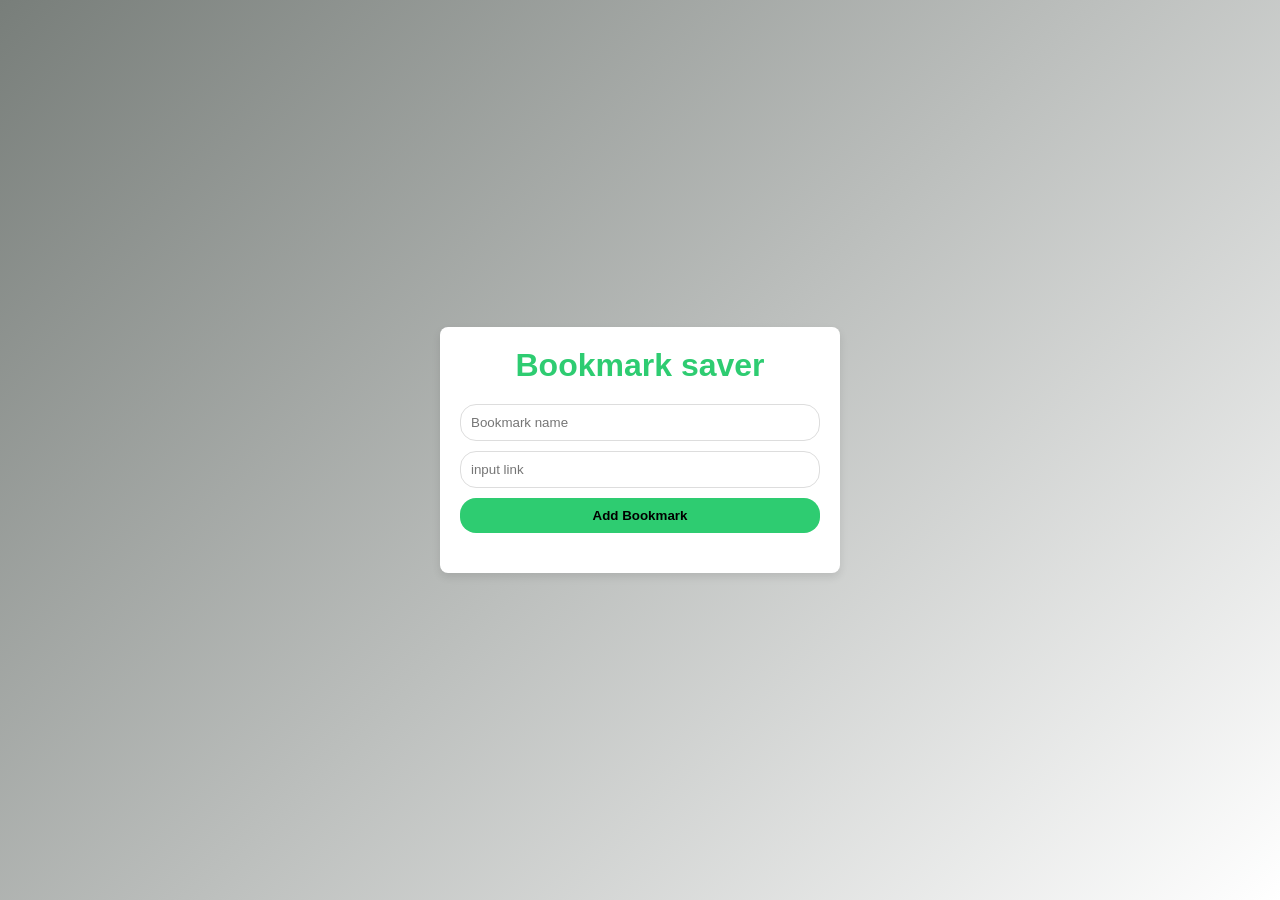
<file: Bookmark_saver/index.html>
<!DOCTYPE html>
<html lang="en">
<head>
    <meta charset="UTF-8">
    <meta name="viewport" content="width=device-width, initial-scale=1.0">
    <title>Book mark saver</title>
    <link rel="stylesheet" href="style.css"/>
</head>
<body>
    <div class="app-container">
        <h1>Bookmark saver</h1>
        <div class="input-container">
                    <input type="text" id="bookmark-name" placeholder="Bookmark name">
                    <input type="url" id="bookmark-url" placeholder="input link">
                    <button id="add-bookmark">Add Bookmark</button>
        </div>
        <ul id="bookmark-list"></ul>
    </div>
    <script src="script.js"></script>
</body>
</html>
</file>
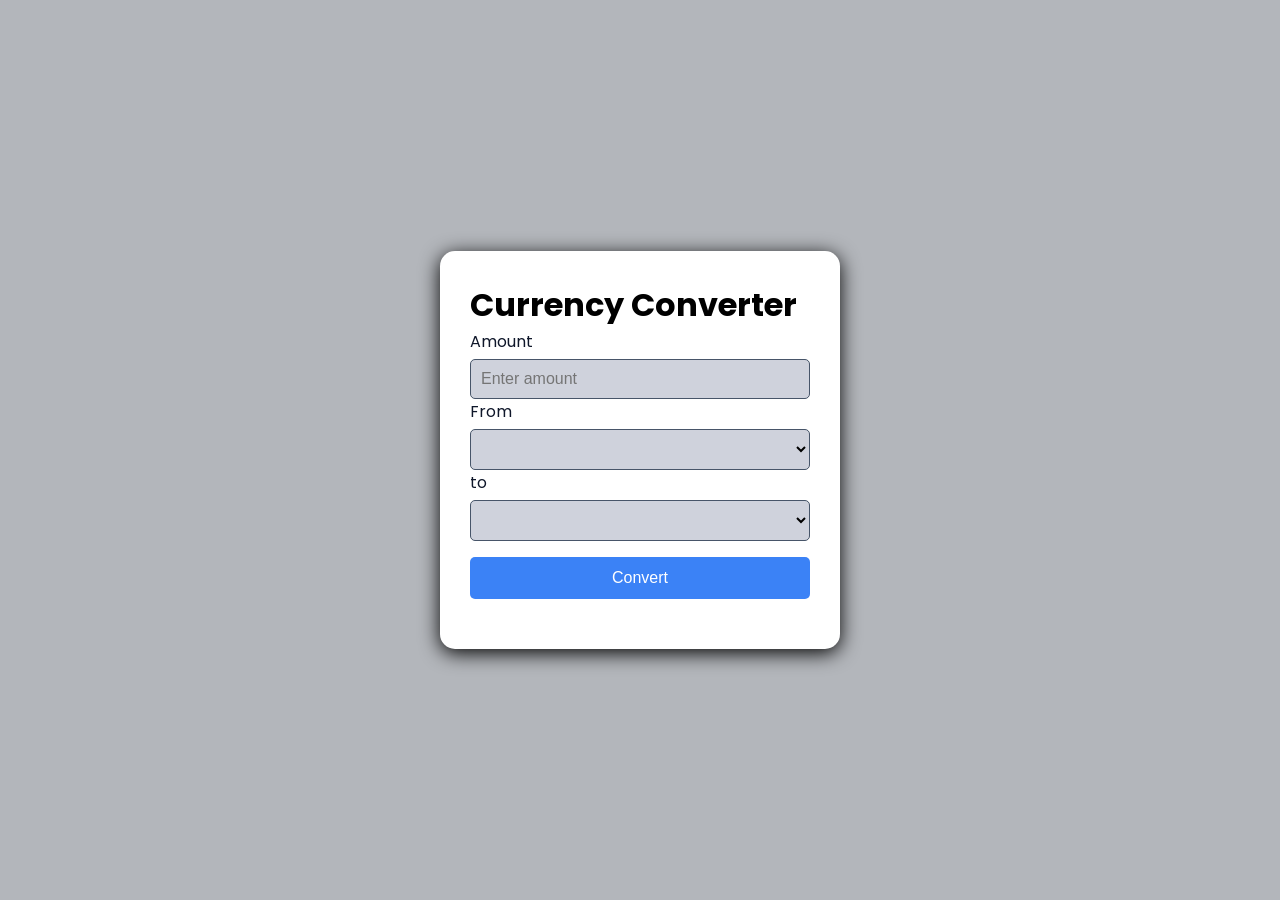
<file: currency_converter/index.html>
<!DOCTYPE html>
<html lang="en">
<head>
    <meta charset="UTF-8">
    <meta name="viewport" content="width=device-width, initial-scale=1.0">
    <title>currency converter</title>
    <link rel="stylesheet" href="style.css">
    <link href="https://fonts.googleapis.com/css?family=Poppins:100,100italic,200,200italic,300,300italic,regular,italic,500,500italic,600,600italic,700,700italic,800,800italic,900,900italic" rel="stylesheet" />
</head>
<body>
    <div class="container">
        <h1>Currency Converter</h1>

        <form id="converter-form">
            <div class="form-group">
                <label for="amount">Amount</label>
                <input type="number" id="amount" placeholder="Enter amount" required>
             </div>

             <div class="form-group">
                <label for="form-currency">From</label>
                <select id="from-currency">
                    <!--currency options will be inserted from our api-->
                </select>
             </div>

             <div class="form-group">
                <label for="to-currency">to</label>
                <select id="to-currency">
                    <!--currency options will be inserted from our api-->
                </select>
             </div>

             <button type="submit">Convert</button>
        </form>
         <div id="result"></div>
    <div>
    <script src="script.js"></script>
</body>
</html>
</file>
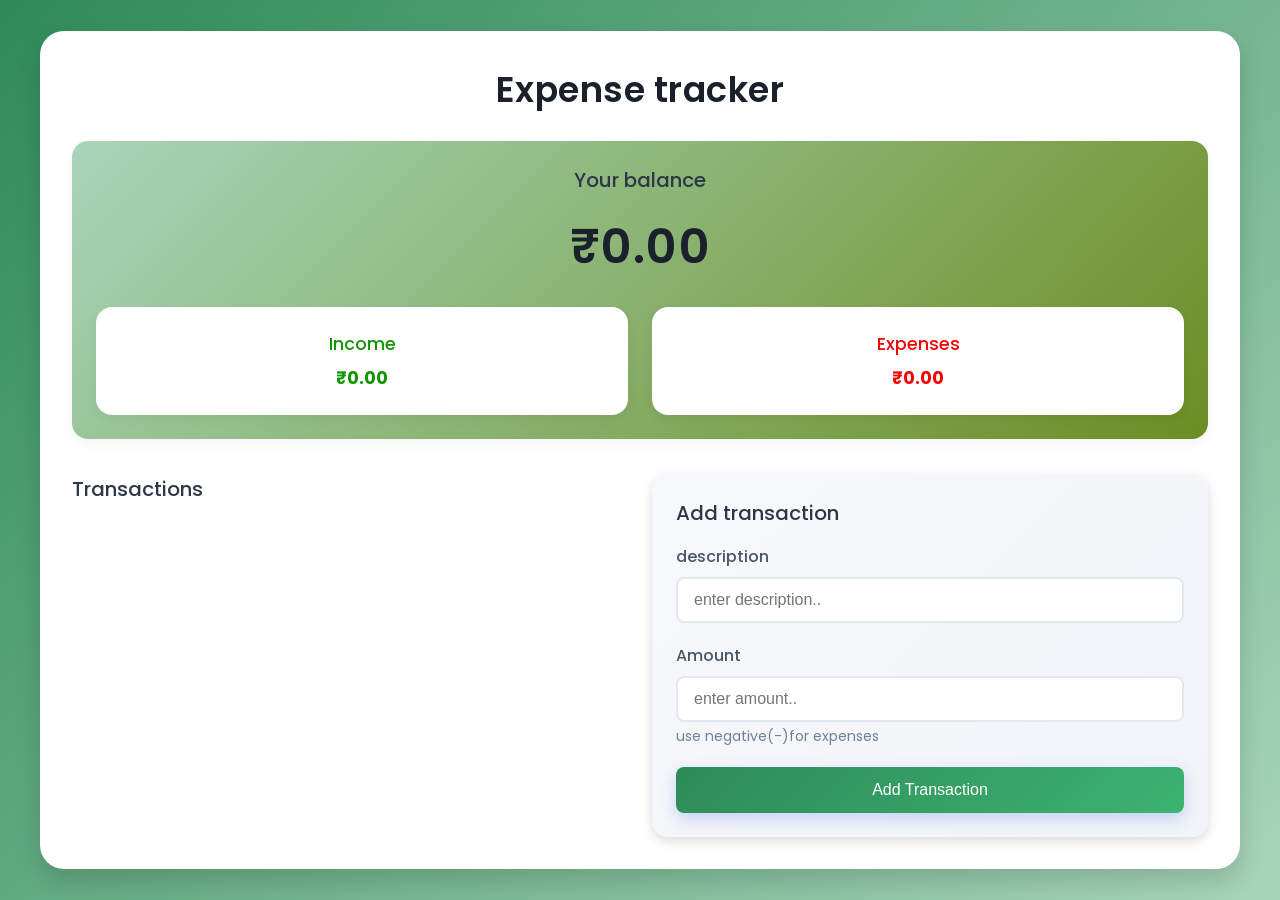
<file: expense_tracker/index.html>
<!DOCTYPE html>
<html lang="en">

<head>
    <meta charset="UTF-8">
    <meta name="viewport" content="width=device-width, initial-scale=1.0">
    <title>expense tracker</title>
    <link rel="stylesheet" href="style.css">
    <link
        href="https://fonts.googleapis.com/css?family=Poppins:100,100italic,200,200italic,300,300italic,regular,italic,500,500italic,600,600italic,700,700italic,800,800italic,900,900italic"
        rel="stylesheet" />

</head>

<body>
    <div class="container">
        <h1>Expense tracker</h1>
        <div class="balance-container">
            <h2>Your balance</h2>
            <h1 id="balance">$0.00</h1>
            <div class="summary">
                <div class="income">
                    <h3>Income</h3>
                    <p id="income-amount">$0.00</p>
                </div>
                <div class="expenses">
                    <h3>Expenses</h3>
                    <p id="expense-amount">$0.00</p>
                </div>
            </div>
        </div>

        <div class="main-container">
            <div class="transaction-container">
                <h2>Transactions</h2>
                <ul id="transaction-list">
                    <!--transaction will be inserted here using js-->
                    
                </ul>
            </div>

            <div class="form-container">
                <h2>Add transaction</h2>
                <form id="transaction-form">
                    <div class="form-group">
                        <label for="description">description</label>
                        <input type="text" id="description" placeholder="enter description.." required />
                    </div>

                    <div class="form-group">
                        <label for="amount">Amount</label>
                        <input type="number" id="amount" placeholder="enter amount.." required />
                        <small>use negative(-)for expenses</small>
                    </div>
                    <button type="submit">Add Transaction</button>
                </form>
            </div>
        </div>
    </div>
    <script src="script.js"></script>
</body>

</html>
</file>
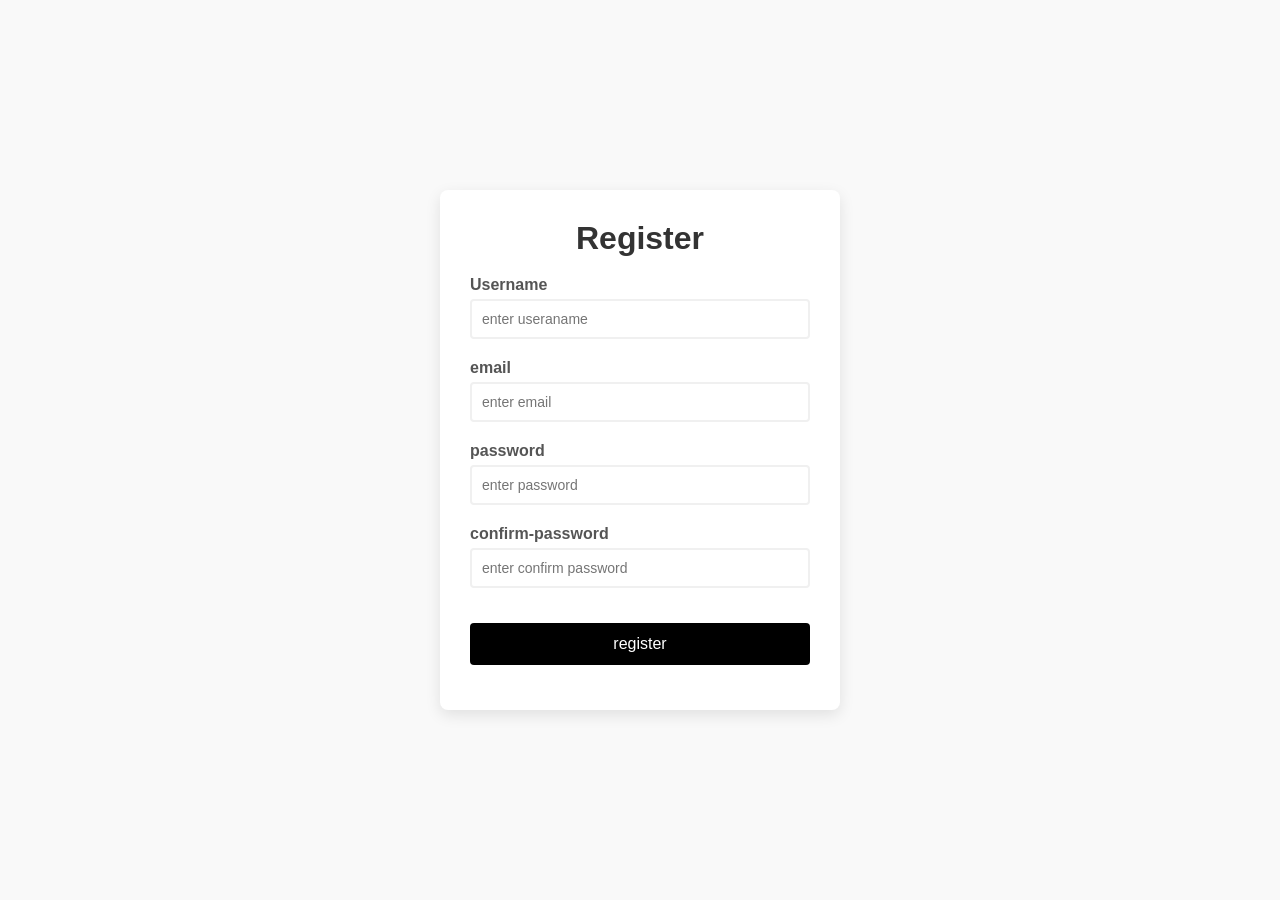
<file: form_validator/index.html>
<!DOCTYPE html>
<html lang="en">
<head>
    <meta charset="UTF-8">
    <meta name="viewport" content="width=device-width, initial-scale=1.0">
    <title>Form validator</title>
    <link rel="stylesheet" href="style.css">
</head>
<body>
    <div class="container">
        
        <form id="registration-form" action="">
            <h1>Register</h1>

            <!--username-->
            <div class="form-group">
                <label for="username">Username</label>
                <input type="text" id="username" placeholder="enter useraname">
                <small></small>
            </div>
            <!--email-->
            <div class="form-group">
                <label for="email">email</label>
                <input type="email" id="email" placeholder="enter email">
                <small></small>
            </div>

            <!--passsword-->

            <div class="form-group">
                <label for="password">password</label>
                <input type="password" id="password" placeholder="enter password">
                <small></small>
            </div>

            <!--confirm-password-->

            <div class="form-group">
                <label for="confirmpassword">confirm-password</label>
                <input type="password" id="confirmPassword" placeholder="enter confirm password">
                <small></small>
            </div>

            <!--submit btn-->

            <button type="submit">register</button>
        </form>
    </div>



    <script src="script.js"></script>
</body>
</html>
</file>
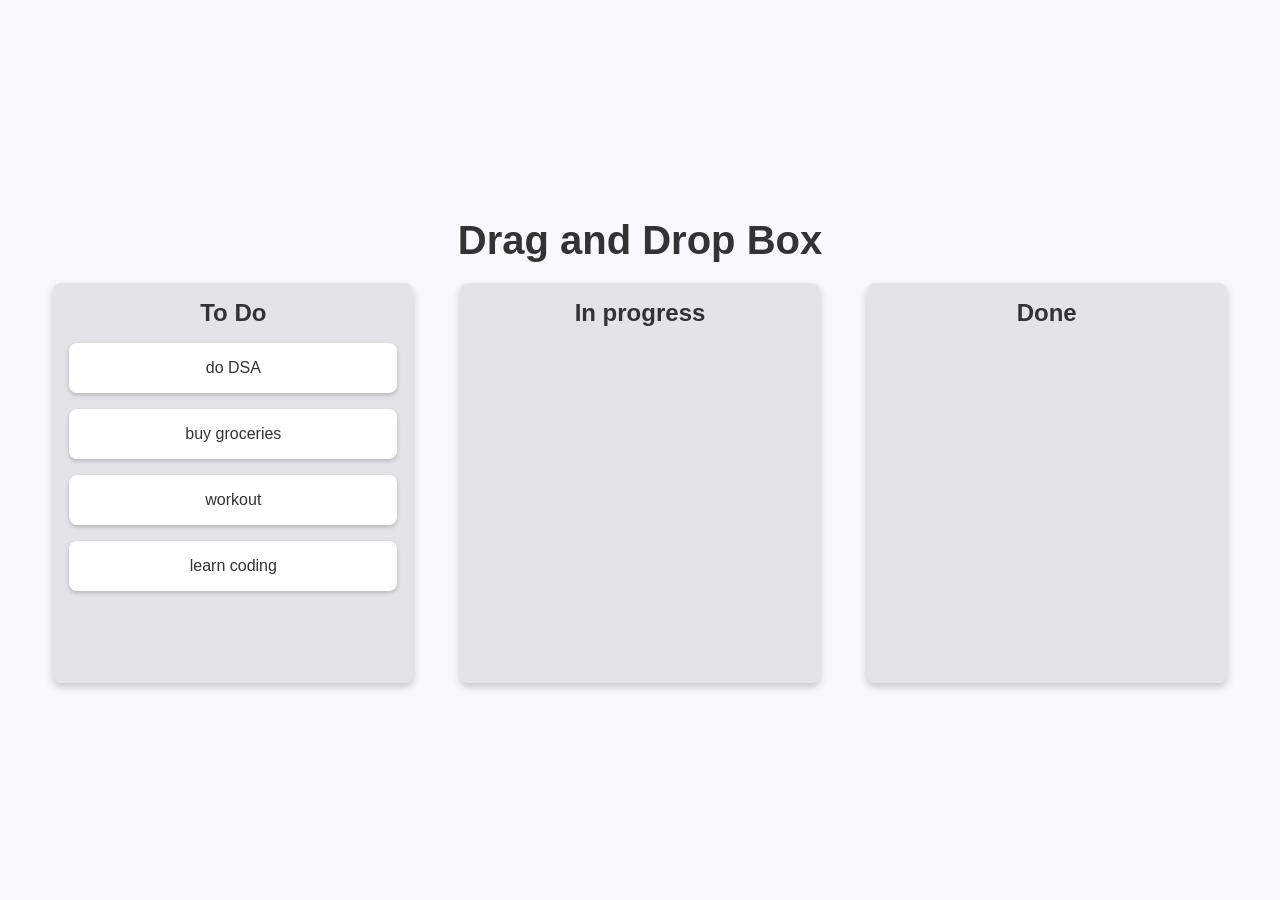
<file: kanban_board/index.html>
<!DOCTYPE html>
<html lang="en">

<head>
    <meta charset="UTF-8">
    <meta name="viewport" content="width=device-width, initial-scale=1.0">
    <title>Drag and Drop Box</title>
    <link rel="stylesheet" href="style.css">
</head>

<body>
    <div class="container">
        <h1>Drag and Drop Box</h1>
        <div class="board">
            <!-- To Do List -->
            <div class="list" id="list1">
                <h2>To Do</h2>
                <div class="card" draggable="true" id="card1">do DSA</div>
                <div class="card" draggable="true" id="card2">buy groceries</div>
                <div class="card" draggable="true" id="card4">workout</div>
                <div class="card" draggable="true" id="card1">learn coding</div>

            </div>

            <!-- In Progress List -->
            <div class="list" id="list2">
                <h2>In progress</h2>
                

            </div>

            <!---donelist--->
            <div class="list" id="list3">
                <h2>Done</h2>

            </div>

        </div>
    </div>
    <script src="script.js"></script>
</body>

</html>
</file>
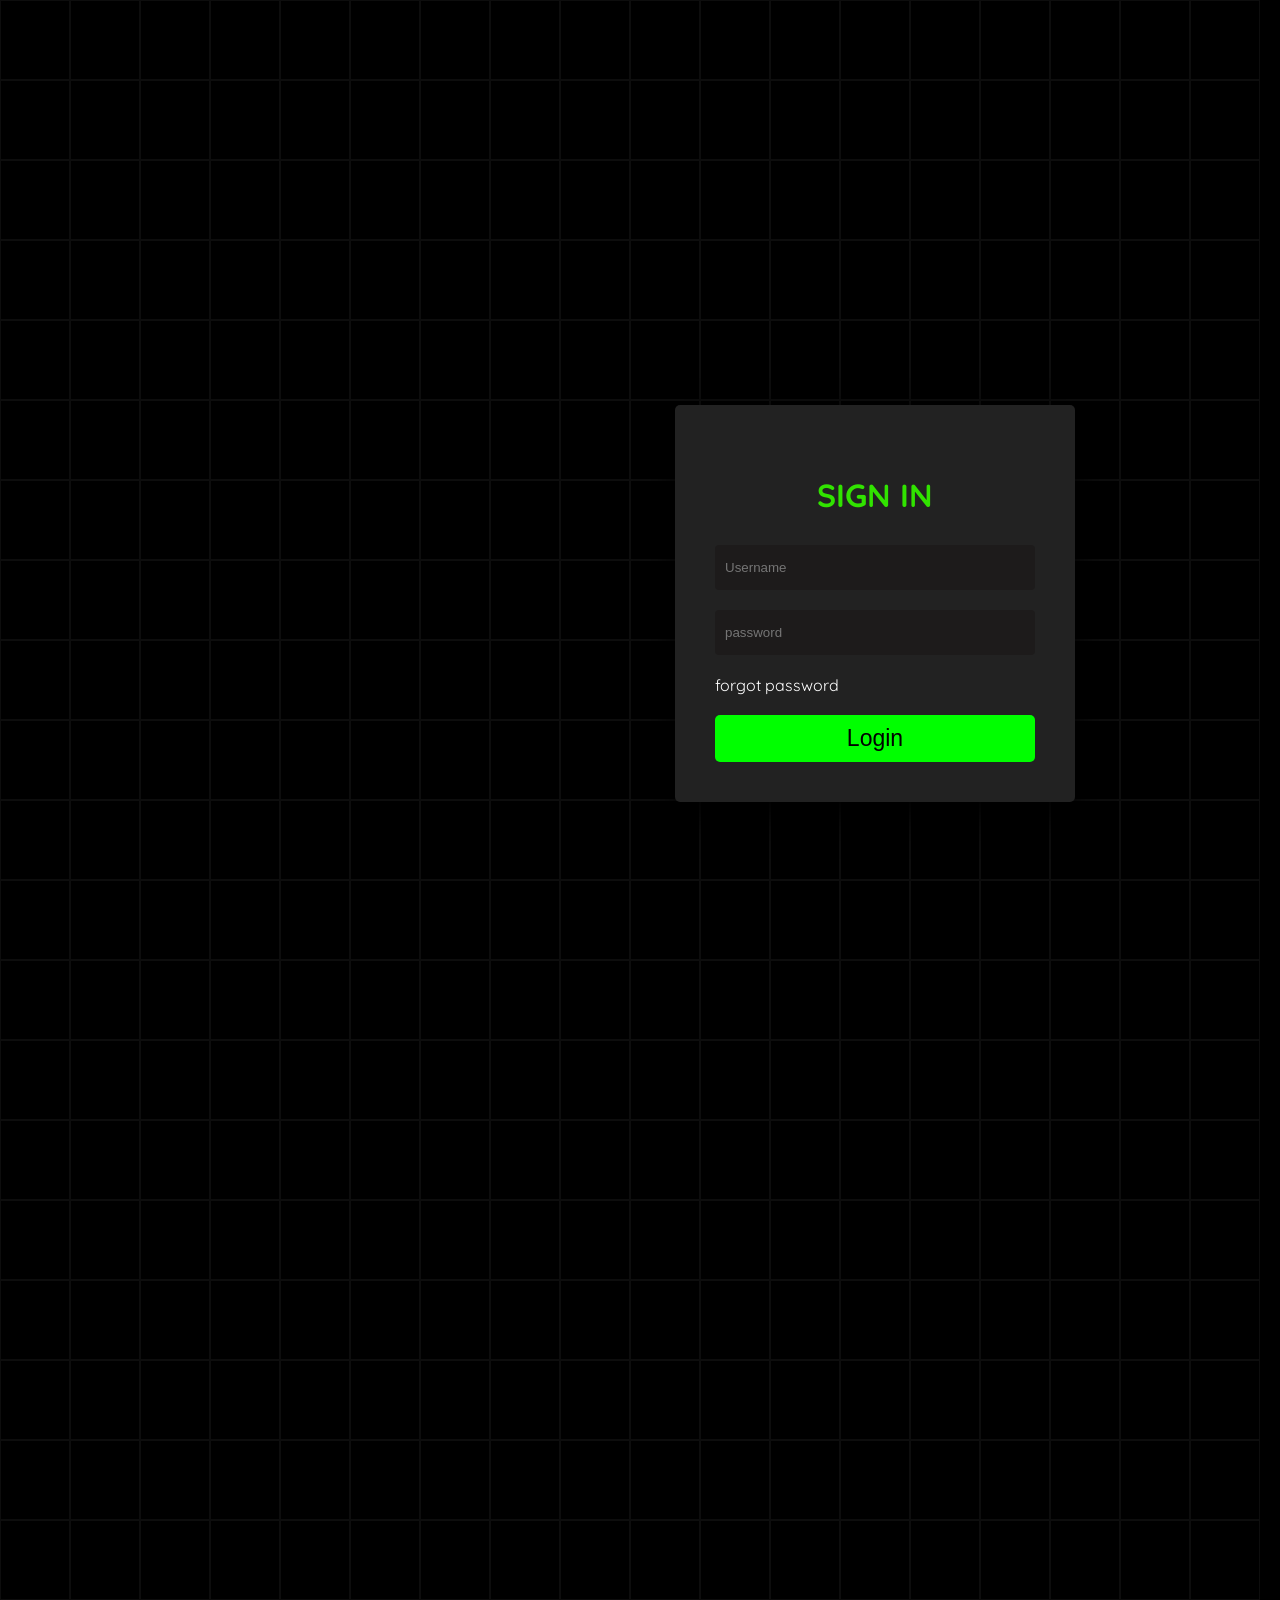
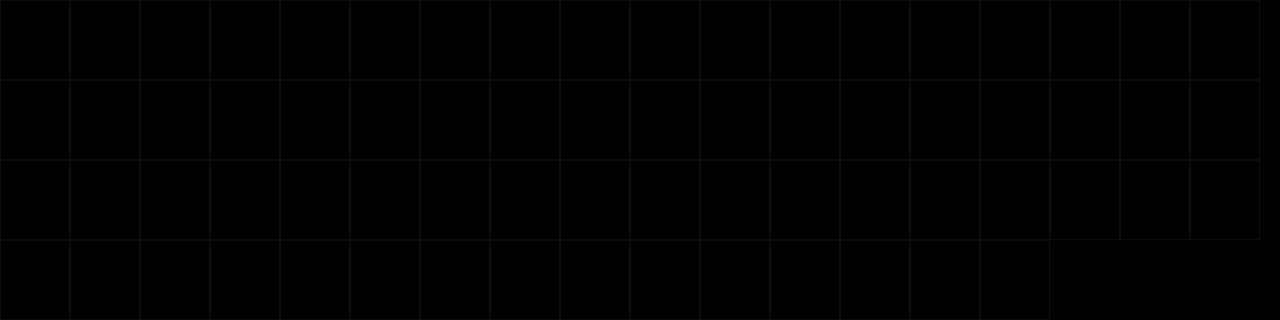
<file: login_page/index.html>
<!DOCTYPE html>
<html lang="en">
<head>
    <meta charset="UTF-8">
    <meta name="viewport" content="width=device-width, initial-scale=1.0">
    <title>Document</title>
    <link rel="stylesheet" href="style.css">
</head>
<body>
    <div class ='main'>
    <div class='box'></div>
    <div class='box'></div>
    <div class='box'></div>
    <div class='box'></div>
    <div class='box'></div>
    <div class='box'></div>
    <div class='box'></div>
    <div class='box'></div>
    <div class='box'></div>
    <div class='box'></div>
    <div class='box'></div>
    <div class='box'></div>
    <div class='box'></div>
    <div class='box'></div>
    <div class='box'></div>
    <div class='box'></div>
    <div class='box'></div>
    <div class='box'></div>
    <div class='box'></div>
    <div class='box'></div>
    <div class='box'></div>
    <div class='box'></div>
    <div class='box'></div>
    <div class='box'></div>
    <div class='box'></div>
    <div class='box'></div>
    <div class='box'></div>
    <div class='box'></div>
    <div class='box'></div>
    <div class='box'></div>
    <div class='box'></div>
    <div class='box'></div>
    <div class='box'></div>
    <div class='box'></div>
    <div class='box'></div>
    <div class='box'></div>
    <div class='box'></div>
    <div class='box'></div>
    <div class='box'></div>
    <div class='box'></div>
    <div class='box'></div>
    <div class='box'></div>
    <div class='box'></div>
    <div class='box'></div>
    <div class='box'></div>
    <div class='box'></div>
    <div class='box'></div>
    <div class='box'></div>
    <div class='box'></div>
    <div class='box'></div>
    <div class='box'></div>
    <div class='box'></div>
    <div class='box'></div>
    <div class='box'></div>
    <div class='box'></div>
    <div class='box'></div>
    <div class='box'></div>
    <div class='box'></div>
    <div class='box'></div>
    <div class='box'></div>
    <div class='box'></div>
    <div class='box'></div>
    <div class='box'></div>
    <div class='box'></div>
    <div class='box'></div>
    <div class='box'></div>
    <div class='box'></div>
    <div class='box'></div>
    <div class='box'></div>
    <div class='box'></div>
    <div class='box'></div>
    <div class='box'></div>
    <div class='box'></div>
    <div class='box'></div>
    <div class='box'></div>
    <div class='box'></div>
    <div class='box'></div>
    <div class='box'></div>
    <div class='box'></div>
    <div class='box'></div>
    <div class='box'></div>
    <div class='box'></div>
    <div class='box'></div>
    <div class='box'></div>
    <div class='box'></div>
    <div class='box'></div>
    <div class='box'></div>
    <div class='box'></div>
    <div class='box'></div>
    <div class='box'></div>
    <div class='box'></div>
    <div class='box'></div>
    <div class='box'></div>
    <div class='box'></div>
    <div class='box'></div>
    <div class='box'></div>
    <div class='box'></div>
    <div class='box'></div>
    <div class='box'></div>
    <div class='box'></div>
    <div class='box'></div>
    <div class='box'></div>
    <div class='box'></div>
    <div class='box'></div>
    <div class='box'></div>
    <div class='box'></div>
    <div class='box'></div>
    <div class='box'></div>
    <div class='box'></div>
    <div class='box'></div>
    <div class='box'></div>
    <div class='box'></div>
    <div class='box'></div>
    <div class='box'></div>
    <div class='box'></div>
    <div class='box'></div>
    <div class='box'></div>
    <div class='box'></div>
    <div class='box'></div>
    <div class='box'></div>
    <div class='box'></div>
    <div class='box'></div>
    <div class='box'></div>
    <div class='box'></div>
    <div class='box'></div>
    <div class='box'></div>
    <div class='box'></div>
    <div class='box'></div>
    <div class='box'></div>
    <div class='box'></div>
    <div class='box'></div>
    <div class='box'></div>
    <div class='box'></div>
    <div class='box'></div>
    <div class='box'></div>
    <div class='box'></div>
    <div class='box'></div>
    <div class='box'></div>
    <div class='box'></div>
    <div class='box'></div>
    <div class='box'></div>
    <div class='box'></div>
    <div class='box'></div>
    <div class='box'></div>
    <div class='box'></div>
    <div class='box'></div>
    <div class='box'></div>
    <div class='box'></div>
    <div class='box'></div>
    <div class='box'></div>
    <div class='box'></div>
    <div class='box'></div>
    <div class='box'></div>
    <div class='box'></div>
    <div class='box'></div>
    <div class='box'></div>
    <div class='box'></div>
    <div class='box'></div>
    <div class='box'></div>
    <div class='box'></div>
    <div class='box'></div>
    <div class='box'></div>
    <div class='box'></div>
    <div class='box'></div>
    <div class='box'></div>
    <div class='box'></div>
    <div class='box'></div>
    <div class='box'></div>
    <div class='box'></div>
    <div class='box'></div>
    <div class='box'></div>
    <div class='box'></div>
    <div class='box'></div>
    <div class='box'></div>
    <div class='box'></div>
    <div class='box'></div>
    <div class='box'></div>
    <div class='box'></div>
    <div class='box'></div>
    <div class='box'></div>
    <div class='box'></div>
    <div class='box'></div>
    <div class='box'></div>
    <div class='box'></div>
    <div class='box'></div>
    <div class='box'></div>
    <div class='box'></div>
    <div class='box'></div>
    <div class='box'></div>
    <div class='box'></div>
    <div class='box'></div>
    <div class='box'></div>
    <div class='box'></div>
    <div class='box'></div>
    <div class='box'></div>
    <div class='box'></div>
    <div class='box'></div>
    <div class='box'></div>
    <div class='box'></div>
    <div class='box'></div>
    <div class='box'></div>
    <div class='box'></div>
    <div class='box'></div>
    <div class='box'></div>
    <div class='box'></div>
    <div class='box'></div>
    <div class='box'></div>
    <div class='box'></div>
    <div class='box'></div>
    <div class='box'></div>
    <div class='box'></div>
    <div class='box'></div>
    <div class='box'></div>
    <div class='box'></div>
    <div class='box'></div>
    <div class='box'></div>
    <div class='box'></div>
    <div class='box'></div>
    <div class='box'></div>
    <div class='box'></div>
    <div class='box'></div>
    <div class='box'></div>
    <div class='box'></div>
    <div class='box'></div>
    <div class='box'></div>
    <div class='box'></div>
    <div class='box'></div>
    <div class='box'></div>
    <div class='box'></div>
    <div class='box'></div>
    <div class='box'></div>
    <div class='box'></div>
    <div class='box'></div>
    <div class='box'></div>
    <div class='box'></div>
    <div class='box'></div>
    <div class='box'></div>
    <div class='box'></div>
    <div class='box'></div>
    <div class='box'></div>
    <div class='box'></div>
    <div class='box'></div>
    <div class='box'></div>
    <div class='box'></div>
    <div class='box'></div>
    <div class='box'></div>
    <div class='box'></div>
    <div class='box'></div>
    <div class='box'></div>
    <div class='box'></div>
    <div class='box'></div>
    <div class='box'></div>
    <div class='box'></div>
    <div class='box'></div>
    <div class='box'></div>
    <div class='box'></div>
    <div class='box'></div>
    <div class='box'></div>
    <div class='box'></div>
    <div class='box'></div>
    <div class='box'></div>
    <div class='box'></div>
    <div class='box'></div>
    <div class='box'></div>
    <div class='box'></div>
    <div class='box'></div>
    <div class='box'></div>
    <div class='box'></div>
    <div class='box'></div>
    <div class='box'></div>
    <div class='box'></div>
    <div class='box'></div>
    <div class='box'></div>
    <div class='box'></div>
    <div class='box'></div>
    <div class='box'></div>
    <div class='box'></div>
    <div class='box'></div>
    <div class='box'></div>
    <div class='box'></div>
    <div class='box'></div>
    <div class='box'></div>
    <div class='box'></div>
    <div class='box'></div>
    <div class='box'></div>
    <div class='box'></div>
    <div class='box'></div>
    <div class='box'></div>
    <div class='box'></div>
    <div class='box'></div>
    <div class='box'></div>
    <div class='box'></div>
    <div class='box'></div>
    <div class='box'></div>
    <div class='box'></div>
    <div class='box'></div>
    <div class='box'></div>
    <div class='box'></div>
    <div class='box'></div>
    <div class='box'></div>
    <div class='box'></div>
    <div class='box'></div>
    <div class='box'></div>
    <div class='box'></div>
    <div class='box'></div>
    <div class='box'></div>
    <div class='box'></div>
    <div class='box'></div>
    <div class='box'></div>
    <div class='box'></div>
    <div class='box'></div>
    <div class='box'></div>
    <div class='box'></div>
    <div class='box'></div>
    <div class='box'></div>
    <div class='box'></div>
    <div class='box'></div>
    <div class='box'></div>
    <div class='box'></div>
    <div class='box'></div>
    <div class='box'></div>
    <div class='box'></div>
    <div class='box'></div>
    <div class='box'></div>
    <div class='box'></div>
    <div class='box'></div>
    <div class='box'></div>
    <div class='box'></div>
    <div class='box'></div>
    <div class='box'></div>
    <div class='box'></div>
    <div class='box'></div>
    <div class='box'></div>
    <div class='box'></div>
    <div class='box'></div>
    <div class='box'></div>
    <div class='box'></div>
    <div class='box'></div>
    <div class='box'></div>
    <div class='box'></div>
    <div class='box'></div>
    <div class='box'></div>
    <div class='box'></div>
    <div class='box'></div>
    <div class='box'></div>
    <div class='box'></div>
    <div class='box'></div>
    <div class='box'></div>
    <div class='box'></div>
    <div class='box'></div>
    <div class='box'></div>
    <div class='box'></div>
    <div class='box'></div>
    <div class='box'></div>
    <div class='box'></div>
    <div class='box'></div>
    <div class='box'></div>
    <div class='box'></div>
    <div class='box'></div>
    <div class='box'></div>
    <div class='box'></div>
    <div class='box'></div>
    <div class='box'></div>
    <div class='box'></div>
    <div class='box'></div>
    <div class='box'></div>
    <div class='box'></div>
    <div class='box'></div>
    <div class='box'></div>
    <div class='box'></div>
    <div class='box'></div>
    <div class='box'></div>
    <div class='box'></div>
    <div class='box'></div>
    <div class='box'></div>
    <div class='box'></div>
    <div class='box'></div>
    <div class='box'></div>
    <div class='box'></div>
    <div class='box'></div>
    <div class='box'></div>
    <div class='box'></div>
    <div class='box'></div>
    <div class='box'></div>
    <div class='box'></div>
    <div class='box'></div>
    <div class='box'></div>
    <div class='box'></div>
    <div class='box'></div>
    <div class='box'></div>
    <div class='box'></div>
    <div class='box'></div>
    <div class='box'></div>
    <div class='box'></div>
    <div class='box'></div>
    <div class='box'></div>
    <div class='box'></div>
    <div class='box'></div>
    <div class='box'></div>
    <div class='box'></div>
    <div class='box'></div>
    <div class='box'></div>
    <div class='box'></div>
    <div class='box'></div>
    <div class='box'></div>
    <div class='box'></div>
    <div class='box'></div>
    <div class='box'></div>
    <div class='box'></div>
    <div class='box'></div>
    <div class='box'></div>
    <div class='box'></div>
    <div class='box'></div>
    <div class='box'></div>
    <div class='box'></div>
    <div class='box'></div>
    <div class='box'></div>
    <div class='box'></div>
    <div class='box'></div>
    <div class='box'></div>
    <div class='box'></div>
    <div class='box'></div>
    <div class='box'></div>
    <div class='box'></div>
    <div class='box'></div>
    <div class='box'></div>
    <div class='box'></div>
    <div class='box'></div>
    <div class='box'></div>
    <div class="signup-parent">
        <h1>SIGN IN</h1>
        <div class="field">
        <input type="text" placeholder="Username">
        <input type="text" placeholder="password">
        </div>
        <div class="sub-div">
            <p>forgot password</p>
        </div>
            <button>Login</button>
        
    </div>
    </div>
    
</body>
</html>
</file>
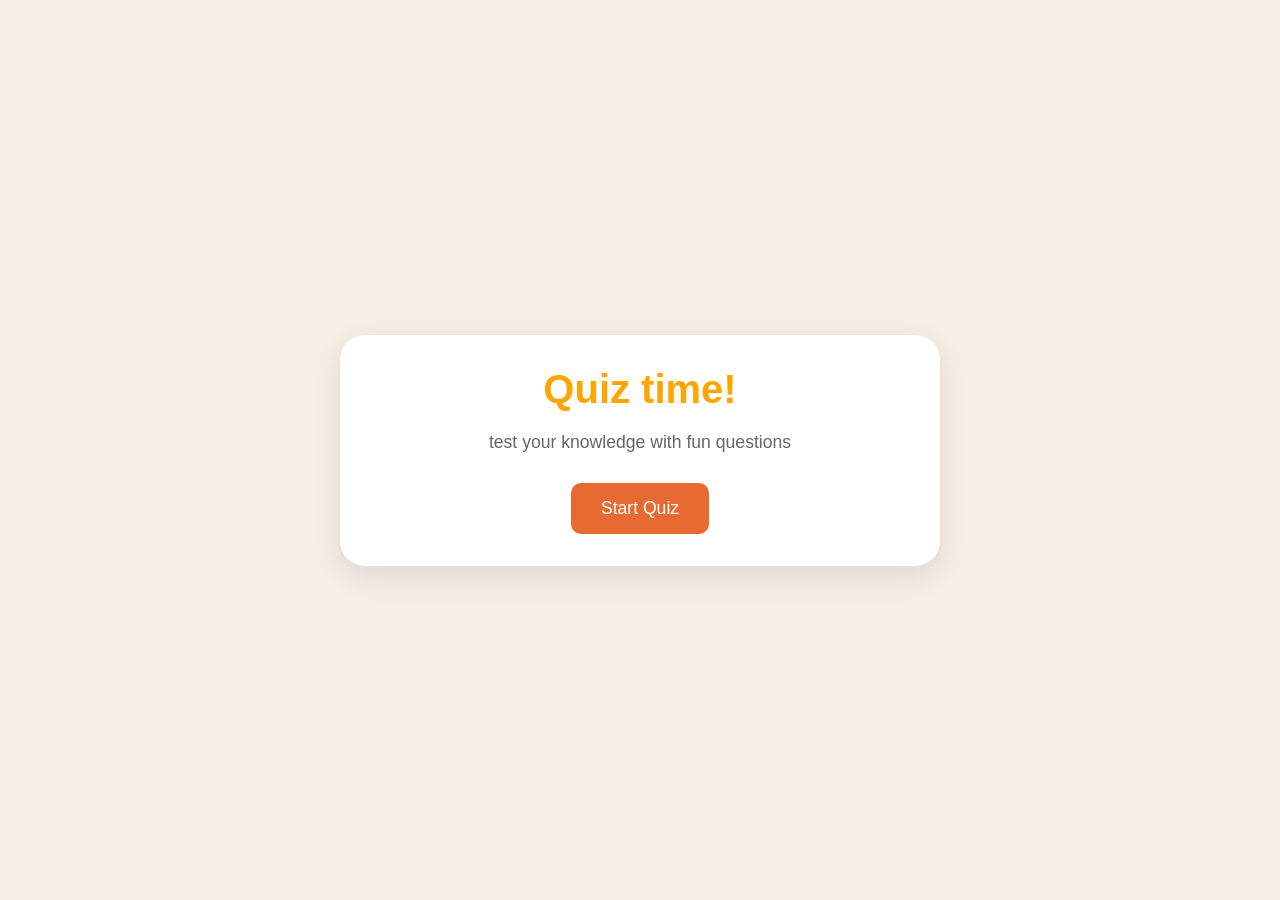
<file: quiz/index.html>
<!DOCTYPE html>
<html lang="en">
<head>
    <meta charset="UTF-8">
    <meta name="viewport" content="width=device-width, initial-scale=1.0">
    <title>quiz</title>
    <link rel="stylesheet" href="style.css">
</head>
<body>
    <div class="container">
        <div class="screen active" id="start-screen">
            <h1>Quiz time!</h1>
            <p>test your knowledge with fun questions</p>
            <button id="start-btn">Start Quiz</button>
        </div>
        <div class="screen" id="quiz-screen">
            <div class="quiz-header">
                <h2 id="question-text">question</h2>
                <div class="quiz-info">
                    <p>
                        question <span id="current-question">1</span>of<span id="total-questions">5</span>
                    </p>
                    <p>Score: <span id="score">0</span></p>
                </div>
            </div>
            <div id="answer-container" class="answer-container">
<!--answers will be here-->
            </div>
            <div class="progress-bar">
                <div id="progress" class="progress"></div>
            </div>
        </div>
        <div id="result-screen" class="screen">
            <h1>quiz results</h1>
            <div class="result-info">
                <p>you scored <span id="final-score">0</span>out of <span id="max-score">5</span></p>

                <div id="result-message">good job!</div>
            </div>
            <button id="restart-btn">Restart Quiz</button>
        </div>
    </div>
    <script src="script.js"></script>
</body>
</html>
</file>
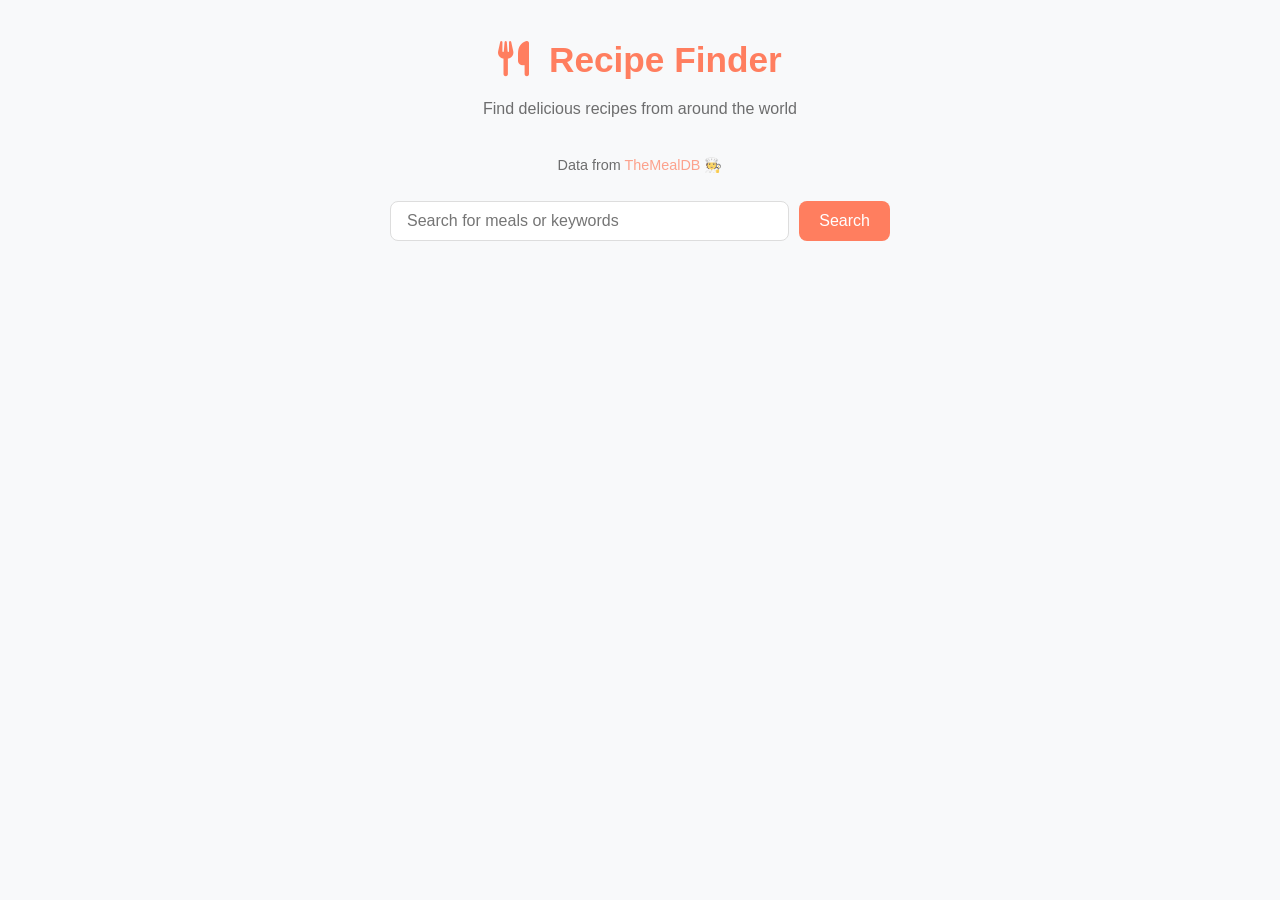
<file: recipe_finder/index.html>
<!DOCTYPE html>
<html lang="en">
  <head>
    <meta charset="UTF-8" />
    <meta name="viewport" content="width=device-width, initial-scale=1.0" />
    <title>Recipe Finder App</title>
    <link rel="stylesheet" href="style.css" />
    <link
      rel="stylesheet"
      href="https://cdnjs.cloudflare.com/ajax/libs/font-awesome/6.7.2/css/all.min.css"
      integrity="sha512-Evv84Mr4kqVGRNSgIGL/F/aIDqQb7xQ2vcrdIwxfjThSH8CSR7PBEakCr51Ck+w+/U6swU2Im1vVX0SVk9ABhg=="
      crossorigin="anonymous"
      referrerpolicy="no-referrer"
    />
  </head>
  <body>
    <div class="container">
      <header>
        <h1><i class="fas fa-utensils"></i> Recipe Finder</h1>
        <p>Find delicious recipes from around the world</p>
      </header>

      <p class="api-link">Data from <a href="https://www.themealdb.com/api.php">TheMealDB 🧑‍🍳</a></p>

      <div class="search-container">
        <input type="text" id="search-input" placeholder="Search for meals or keywords" />
        <button id="search-btn">Search</button>
      </div>

      <div id="error-container" class="hidden">
        <p>No meals found. Try another search term!</p>
      </div>

      <div id="result-heading"></div>

      <div id="meals" class="meals-container"></div>

      <div id="meal-details" class="hidden">
        <button id="back-btn"><i class="fas fa-arrow-left"></i> Back to recipes</button>

        <div class="meal-details-content"></div>
      </div>
    </div>

    <script src="script.js"></script>
  </body>
</html>
</file>
<file: Bookmark_saver/style.css>
*{
    margin:0;
    padding:0;
    box-sizing:border-box
}
body{
    font-family:sans-serif;
    background:linear-gradient(135deg,#787e7a,#ffffff);
    color:#333;
    display:flex;
    justify-content: center;
    align-items: center;
    height: 100vh;
}
.app-container{
    background-color: #fff;
    padding: 20px;
    border-radius: 8px;
    box-shadow: 0 4px 8px rgba(0,0,0,0.1);
    width:90%;
    max-width: 400px;
    text-align:center;
}
h1{
    color:#2ecc71;
    margin-bottom:20px;
}

.input-container{
    display:flex;
    flex-direction:column;
    gap:10px;
    margin-bottom:20px;
}
input{
    padding:10px;
    border-radius:1rem;
    border:1px solid #ddd;
}

button{
    padding:10px;
    border-radius:1rem;
    border:none;
    background-color:#2ecc71;
    font-weight:600;
    cursor:pointer;  
    transition:background-color 0.3 ease;
}
button:hover{
    background-color:#27ae60;
}

#bookmark-list{
    list-style:none;
    padding:0;
}

#bookmark-list li{
    background: color #f9f9f9;;
    padding:10px;
    border:1px solid #ddd;
    border-radius:4px;
    margin-bottom:10px;
    display:flex;
    justify-content: space-between;
    align-items:center;
}
#bookmark-list a{
    color:#2ecc71;
    text-decoration:none;
}
#bookmark-button{
    background-color:#e74c3c;
    padding:5px 10px;
}

#bookmark-list button:hover{
    background-color:#c0392b;
}
</file>
<file: currency_converter/style.css>
*{
    margin:0;
    padding:0;
    box-sizing:border-box;
}
:root {
  --bg-primary: #0f172a;
  --bg-secondary: #1e293b;
  --bg-input: #334155;
  --text-primary: #e2e8f0;
  --text-secondary: #94a3b8;
  --border-color: #475569;
  --accent-primary: #3b82f6;
  --accent-hover: #2563eb;
}
body{
    background-color:#b3b6bb;
    display:flex;
    justify-content: center;
    align-items:center;
    min-height:100vh;
    padding:20px;
    font-family:"poppins",sans-serif;
}
h1{
    color:#000000;
}
.container{
    width:100%;
    max-width:400px;
    background-color:#ffffff;
    padding:30px;
    border-radius:15px;
    box-shadow:0 4px 20px;
}
.form-group{
    margin-bottom:15;
}
label{
    display:block;
    margin-bottom:5px;
    color:#0f172a;
}
input,select{
    width:100%;
    padding:10px;
    background-color:#cfd2dc;
    border:1px solid var(--border-color);
    border-radius:5px;
    font-size:1rem;
    color:#000000;
}
input:focus,
input:focus{
    outline:none;
    border-color:var(--accent-primary);
    box-shadow:0 0 0 2px rgba(59,130,246,0.2);
}
button{
    width:100%;
    padding:12px;
    background-color:var(--accent-primary);
    color:#fff;
    border:none;
    border-radius:5px;
    font-size:1rem;
    cursor:pointer;
    transition:all 0.3s ease;
    margin-top:1rem;
}
button:hover{
    background-color:var(--accent-hover);
    transform:translateY(-2px);
}
#result{
margin-top:20px;
text-align:center;
font-size:1.2rem;
color:#010202;
}
</file>
<file: expense_tracker/style.css>
*{
    margin:0;
    padding:0;
    box-sizing:border-box; 
}
body{
    background:linear-gradient(135deg,#2e8b57,#a8d5ba);
    min-height: 100vh;
    font-family:"poppins",sans-serif;
    display:flex;
    align-items: center;
    justify-content:center;
    padding: 20px;
    color:#2d3436;  
}
.container{
    width:100%;
    max-width:1200px;
    background-color: white;
    padding:2rem;
    border-radius: 24px;
    box-shadow:0 12px 24px rgba(0,0,0,0.15);
}
h1{
    text-align: center;
    color:#1a202c;
    margin-bottom:25px;
    font-size:2.2rem;
    font-weight:600;
    letter-spacing: 0.5px;
}
h2{
    color:#2d3748;
    margin-bottom:1rem;
    font-size:1.25rem;
    font-weight: 500;
}
.balance-container{
    text-align: center;
    margin-bottom:35px;
    padding:24px;
    background:linear-gradient(135deg,#a8d5ba,#6b8e23);
    border-radius: 1rem;
    box-shadow: 0 4px 12px rgba(0,0,0,0.05);
}
.balance-container h1{
    font-size:3rem;
    margin:15px 0;
}
.summary{
    display:grid;
    grid-template-columns:1fr 1fr;
    gap:24px;
    margin-top:24px;
}
.main-container{
    display:grid;
    grid-template-columns:1fr 1fr;
    gap:24px;
}

.income,.expenses{
    background-color:white;
    padding:24px;
    border-radius: 1rem;
    box-shadow:0 4px 12px rgba(0,0,0,0.05);
    transition:transform 0.2s ease;
}
.income:hover,
.expenses:hover
{
    transform:scale(1.05);
}

.income h3{
    color:#139605;
    font-size: 1.1rem;
    font-weight:500;
}
.expenses h3{
    color:#f40505;
    font-size: 1.1rem;
    font-weight:500;
}
.income p,
.expenses p{
    margin-top:8px;
    font-size: 1.1rem;
    font-weight:700;
}
 
.income p{
    color:#139605;
 }
 .expenses p{
    color:#f40505;
 }

.transaction-container{
    height:100%;
    display:flex;
    flex-direction:column;
}
#transaction-list{
    list-style:none;
    max-height:500px;
    overflow-y:auto;/*scroll*/
    padding-right:8px;
    flex-grow:1;
}
#transaction-list::-webkit-scrollbar{
    width:8px;
}

/*track is the bacckground of the scrollbar*/
#transaction-list::-webkit-scrollbar-track{
    background-color: #f1f1f1;
    border-radius:4px;
}
#transaction-list::-webkit-scrollbar-thumb{
    background-color:#cbd5e0;
    border-radius:4px;
}
#transaction-list::-webkit-scrollbar-thumb:hover
{
    background-color:#a0aec0;
}
.transaction{
    display:flex;
    justify-content: space-between;
    align-items:center;
    padding:1rem 1.2rem;
    margin-bottom:12px;
    border-radius:12px;
    background-color:#fff;
    box-shadow:0 2px 8px rgba(0,0,0,0.05);
    transition:all 0.2s ease;
    border-right:5px solid;
    animation: slideIn 0.3s ease;
}
@keyframes slideIn{
    from{
        opacity:0;
        transform:translateX(-20px);
    }
    to{
        opacity:1;
        transform:translateX(0px);

    }
}

.transaction:hover{
    transform:translateX(4px);
    box-shadow: 0 4px 12px rgba(0,0,0,0.1);
}

.transaction.income{
    border-right-color:#059669;
}
.transaction.expense{
    border-right-color:#e40f0f;
}
.transaction .delete-btn{
    background:none;
    border:none;
    color:red;
    cursor:pointer;
    font-size:1.4rem;
    opacity:0;
    transition:all 0.2s ease;
    padding:4px 8px;
    border-radius:4px;
    margin-left:12px;
}

.transaction:hover .delete-btn{
    opacity:1;
}
.transaction.delete-hover{
    background-color:#fee2e2;
    transform:scale(1.1);
}
.form-container{
    background:linear-gradient(135deg,#f6f8fb,#f1f4f8);
    padding:24px;
    border-radius:16px;
    box-shadow:0 4px 12px rgba(0,0,0,0.15);
    height:100%;
    display:flex;
    flex-direction:column;
}
.form-container form{
    height:100%;
    display:flex;
    flex-direction:column;
}
.form-group{
    margin-bottom:20px;
}
label{
    display:block;
    margin-bottom:8px;
    color:#4a5568;
    font-weight:500;
}
input{
    width:100%;
    padding:12px 16px;
    border:2px solid #e2e8f0;
    border-radius:8px;
    font-size: 1rem;
    transition:all .2s ease;
    background-color:white;
}
input:focus{
    outline:none;
    border-color:#667eea;
    box-shadow:0 0 0 3px rgba(102,126,234,0.1);
}
input:hover{
    border-color:#cbd5e0;
}
small{
    color:#718096;
    font-size:0.875rem;
    margin-top:4px;
    display:block;
}
button[type="submit"]{
    width:100%;
    padding:14px;
    background:linear-gradient(135deg,#2e8b57 0%,#3cb371 100%);
    color:white;
    border:none;
    border-radius:8px;
    cursor:pointer;
    font-size:1rem;
    font-weight:500;
    transition:all 0.2s ease;
    box-shadow:0 6px 16px rgba(102,126,234,0.3);
    margin-top:auto;
}

button[type="submit"]:hover{
    transform:translateY(-2px);
    box-shadow:.6px 16px rgba(102,126,234,0.3);
}
button[type="submit"]:active{
    transform:translateY(0);
}
/*responsiveness*/
@media(max-width:900px){
    .main-container{
        grid-template-columns:1fr;
    }
    #transaction-list{
        max-height:300px;
    }
}
</file>
<file: form_validator/style.css>
*{
  margin:0;
  padding:0;
  box-sizing:border-box;
}

body{
    background-color: #f9f9f9;
    font-family:sans-serif;
    display:flex;
    align-items:center;
    justify-content: center;
    min-height:100vh;
}

.container{
    background-color:#fff;
    border-radius:8px;
    box-shadow: 0px 5px 15px rgba(0,0,0,0.1);
    width:100%;
    max-width:400px;
    padding:30px;
    overflow:hidden;
}
h1{
    text-align:center;
    color:#333;
    margin-bottom: 1.2rem;
}

.form-group{
    margin-bottom:20px;
    position:relative;
}

label{
    display:block;
    margin-bottom:5px;
    color:#555;
    font-weight: bold;
}

input{
    border:2px solid #f0f0f0;
    border-radius:4px;
    display:block;
    width:100%;
    padding:10px;
    display:block;
    box-sizing: border-box;
    font-size:14px;
    transition:border-color 0.3s;
}

input:focus{
    outline:none;
    border-color:#3498db;
}
small{
    visibility:hidden;
    position:absolute;
    bottom:-18px;
    left:0;
    font-size:12px;
}
button{
    cursor:pointer;
    background:#000000;
    border:none;
    color:white;
    display:block;
    font-size:1rem;
    margin-top:35px;
    margin-bottom:15px;
    padding:12px;
    border-radius:4px;
    width:100%;
    transition:all 0.3s ease;
}

button:hover{
    background-color:#2980b9; 
}

.form-group.error input{
border-color:#e74c3c;
}

.form-group.success small{
border-color:#0ce961;
}

.form-group.error small{
visibility:visible;
color:#e74c3c;
}
</file>
<file: kanban_board/style.css>
/*basic reset*/
*{
    margin:0;
    padding:0;
    box-sizing:border-box;
}
body{
    font-family:sans-serif;
    background-color:#f7f9fc;
    display:flex;
    justify-content:center;
    align-items:center;
    min-height:100vh;
}
.container{
    text-align:center;
    width:100%;
    padding:1.7rem;
}
h1
{
    color:#333;
    margin-bottom:20px;
    font-size:2.5rem;
}
.board{
    display:flex;
    justify-content:space-around;
    align-items:flex-start;
    width:100%;
    max-width:1200px;
    margin:0 auto;
    gap:20px;
}
.list{
    background-color:#e3e4e8;
    padding:1rem;
    border-radius:8px;
    width:30%;
    min-height:400px;
    box-shadow:0 4px 8px rgba(0, 0, 0, 0.2);
}
.list h2{
    color:#333;
    margin-bottom:1rem;
    font-size:1.5rem;
}
.card{
    background-color:#ffffff;
    color:#333;
    padding:1rem;
    border-radius:8px;
    margin-bottom:1rem;
    cursor:grab;
    box-shadow:0 2px 4px rgba(0, 0, 0, 0.2);
    transition:transform 0.2s,box-shadow 0.2s;
}
.card:active{
    cursor:grabbing;
    transform:scale(1.05);
    box-shadow:0 4px 8px rgba(0, 0, 0, 0.2);
}
.list.over{
    background-color:#d0d0d0;
}

@media(max-width:768px){
    .board{
        flex-direction:column;
        align-items:center;
    }
    .list{
        width:80%;
        margin-bottom:20px;
    }
}
</file>
<file: login_page/style.css>
@import url('https://fonts.googleapis.com/css2?family=Girassol&family=Quicksand:wght@300..700&family=Raleway:ital,wght@0,100..900;1,100..900&display=swap');
* {
  margin: 0;
  padding: 0;
  box-sizing: border-box;
}
body{
  font-family: 'Quicksand', sans-serif;
  background-color: #000000;
}
.main{
  width:100%;
  height:100vh;
  background:rgb(0, 0, 0);
  position:relative;
  display:flex;
  flex-wrap: wrap;

}
.main .box{
  width:70px;
  height:80px;
  border:.01px solid #0d0d0d;
  background-color: rgb(0, 0, 0);
}
.box:hover{
  background-color: #00ff00;
  transition: 0.20s;
  box-shadow: #31e300;
}
.signup-parent{
  position :absolute;
  top:45vh;
  left:75vh;
  width:400px;
  background:#222;
  display:flex;
  flex-direction:column;
  justify-content: center;
  align-items: center;
  padding:40px;
  border-radius:5px;
  box-shadow: 0 15px 35px rgba(0,0,0,9);
}
.signup-parent h1{
  color:#31e300;
  padding:30px 0px;
}
.signup-parent .field{
  width:100%;
  display:flex;
  flex-direction: column;
  align-items:center;
  justify-content:center;
  gap:20px;
  margin-bottom:20px;
}
.field input{
width:100%;
height: 45px;
background-color:#1d1b1b;
border:none;
outline:none;
padding-left: 10px;
color:white;
border-radius: 4px;
size:1em;
}
.sub-div{
width: 100%;
display:flex;
justify-content: space-between;
color:#fff;
margin-bottom:20px;
}

.sub-div.p{
  cursor:pointer;
}
.signup-parent button{
  width:100%;
  background:#00ff00;
  padding:10px;
  border:none;
  border-radius: 5px;
  font-size: 23px;

}
</file>
<file: quiz/style.css>
/* Basic Reset */

* {
    margin: 0;
    padding: 0;
    box-sizing: border-box;
}


/* Body */

body {
    background: #f5efe6;
    display: flex;
    justify-content: center;
    align-items: center;
    min-height: 100vh;
    padding: 1rem;
    font-family: sans-serif;
}


/* Container */

.container {
    background: #fff;
    border-radius:25px;
    box-shadow: 0 10px 30px rgba(0, 0, 0, 0.1);
    width: 100%;
    max-width: 600px;
    overflow: hidden;
    position: relative;
}


/* Screens */

.screen {
    display: none;
    padding: 2rem;
    text-align: center;
}

.screen.active {
    display: block;
}


/* Start Screen */

#start-screen h1 {
    color: orange;
    margin-bottom: 20px;
    font-size: 2.5rem;
}

#start-screen p {
    color: #666;
    margin-bottom: 30px;
    font-size: 1.1rem;
}


/* Quiz Header */

.quiz-header {
    margin-bottom: 2rem;
}

#question-text {
    color: #333;
    font-size: 1.5rem;
    margin-bottom: 1rem;
    line-height: 1.4;
}

.quiz-info {
    display: flex;
    justify-content: space-between;
    color: #666;
    margin-bottom: 10px;
}


/* Answers */

.answer-container {
    display: flex;
    flex-direction: column;
    gap: 10px;
    margin-bottom: 25px;
}

.answer-btn {
    background-color: #f8f0e5;
    color: #333;
    border: 2px solid #eadbc8;
    border-radius: 10px;
    padding: 1rem;
    cursor: pointer;
    text-align: left;
    transition: all 0.3s ease;
}

.answer-btn:hover {
    background-color: #eadbc8;
    border-color: #dac0ae;
}

.answer-btn.correct {
    background-color: #e6fff0;
    border-color: #a3f0c4;
    color: #28a745;
}

.answer-btn.incorrect {
    background-color: #ffebee;
    border-color: #ffcdd2;
    color: #c62828;
}


/* Progress Bar */

.progress-bar {
    height: 10px;
    background-color: #f8f0e5;
    border-radius: 5px;
    overflow: hidden;
    margin-top: 20px;
}

.progress {
    height: 100%;
    background-color: #e86a33;
    width: 0%;
    transition: 0.3s ease;
}


/* Result Screen */

#result-screen h1 {
    color: orange;
    margin-bottom: 30px;
}

.result-info {
    background-color: #f8f0e5;
    border-radius: 10px;
    padding: 20px;
    margin-bottom: 30px;
}

.result-info p {
    font-size: 1.2rem;
    color: #333;
    margin-bottom: 1rem;
}


/* Buttons */

button {
    background-color: #e86a33;
    color: white;
    border: none;
    border-radius: 10px;
    padding: 15px 30px;
    font-size: 1.1rem;
    cursor: pointer;
    transition: 0.3s ease;
}

button:hover {
    background-color: #d45b28;
}


/* Responsive */

@media (max-width: 500px) {

    .screen {
        padding: 1rem;
    }

    #start-screen h1 {
        font-size: 2rem;
    }
}
</file>
<file: recipe_finder/style.css>
*{
    margin:0;
    padding:0;
    box-sizing: border-box;
}

:root {
  --primary: #ff7e5f;
  --primary-dark: #eb5e41;
  --primary-light: #ffb199;
  --secondary: #0ba360;
  --text-dark: #333333;
  --text-light: #f8f9fa;
  --background: #ffffff;
  --background-light: #f8f9fa;
  --card-bg: #ffffff;
  --border-radius: 8px;
  --shadow: 0 2px 4px rgba(0, 0, 0, 0.1);
  --transition: all 0.3s ease;
}
body{
    font-family: sans-serif;
    background-color: var(--background-light);
    color:var(--text-dark);
    line-height:1.6;
}
.container{
    width:100%;
    max-width:1000px;
    margin:0 auto;
    padding: 2rem 1rem;
}
header{
    text-align:center;
    margin-bottom:2rem;
}
h1{
    font-size:2.2rem;
    color:var(--primary);
    margin-bottom:0.5rem;
}
h1 i {
    margin-right:10px;
}
header p{
    color:text;
    opacity:0.7;
}
.search-container{
    display:flex;
    margin-bottom:2rem;
    gap:10px;
    max-width:500px;
    margin-left: auto;
    margin-right:auto;
}
input[type="text"]{
    flex:1;
    padding:10px 16px;
    font-size:1rem;
    border-radius:var(--border-radius);
    border:1px solid #ddd;
    color:var(--text-dark);
    outline:none;
}
input[type="text"]:focus{
    border-color:var(--primary);
}
button{
    background-color:var(--primary);
    color:white;
    border:none;
    border-radius:var(--border-radius);
    padding:0 20px;
    font-size:1rem;
    font-size:600;
    cursor:pointer;
    transition:var(--transition);
}
button:hover{
    background-color:var(--primary-dark);
}
#result-heading{
    text-align:center;
    margin-bottom:1.5rem;
    font-size:1.2rem;
    color:var(--text-dark);
}
.meals-container{
    display:grid;
    grid-template-columns:repeat(auto-fill,minmax(150px,1fr));
    gap:1.5rem;
}
.meal{
    background-color:var(--card-bg);
    border-radius:var(--border-radius);
    box-shadow:var(--shadow);
    overflow:hidden;
    transition:var(--transition);
    cursor:pointer;
    position:relative;
}
.meal:hover{
    transform:translateY(-5px);
    box-shadow:0 5px 10px rgba(0, 0, 0, 0.1);
}
.meal img{
    width:100%;
    height:180px;
    object-fit:cover;
}
.meal-info{
    padding:1rem;
}
.meal-title{
    font-size:1.1rem;
    margin-bottom:0.5rem;
    color:var(--text-dark);
}
.meal-category{
    display:inline-block;
    background-color: var(--primary-light);
    color:var(--text-dark);
    padding:3px 8px;
    font-size:0.8rem;
    border-radius: 20px;
    margin-bottom:10px;
}
#meal-details{
    background-color: var(--backrground);
    border-radius:var(--border-radius);
    box-shadow:var(--shadow);
    padding:1.5rem;
    margin:2rem 0;
}
#back-btn{
    margin-bottom: 1.5rem;
    background-color: transparent;
    color:var(--primary);
    border:1px solid var(--primary);
    padding:8px 16px;
}
#back-btn:hover{
    background-color:var(--primary);
    color:white;
}
.meal-details-content{
    display:flex;
    flex-direction:column;
    align-items:center;
}
.meal-details-img{
    width:100%;
    max-width:400px;
    border-radius:var(--border-radius);
    margin-bottom:1.5rem;
}
.meal-details-title {
  font-size: 1.8rem;
  color: var(--primary);
  margin-bottom: 0.5rem;
  text-align: center;
}

.meal-details-category {
  margin-bottom: 1rem;
  text-align: center;
}

.meal-details-category span {
  background-color: var(--primary-light);
  padding: 4px 12px;
  border-radius: 20px;
  font-size: 0.9rem;
}

.meal-details-instructions {
  line-height: 1.7;
  margin-bottom: 1.5rem;
}

.meal-details-instructions h3 {
  margin-bottom: 0.5rem;
}

.ingredients-list {
  list-style-type: none;
  display: grid;
  grid-template-columns: repeat(auto-fill, minmax(180px, 1fr));
  gap: 8px;
  margin-bottom: 1.5rem;
  width: 100%;
}

.ingredients-list li {
  display: flex;
  align-items: center;
  padding: 6px 10px;
  background-color: var(--background-light);
  border-radius: var(--border-radius);
  font-size: 0.9rem;
}

.ingredients-list li i {
  color: var(--secondary);
  margin-right: 8px;
}

.youtube-link {
  display: inline-block;
  background-color: #ff0000;
  color: white;
  padding: 8px 16px;
  border-radius: 4px;
  text-decoration: none;
  font-weight: 600;
  margin-top: 1rem;
  font-size: 0.9rem;
}

.youtube-link i {
  margin-right: 8px;
}

#error-container {
  background-color: rgba(255, 126, 95, 0.1);
  border: 1px solid var(--primary);
  color: var(--primary-dark);
  padding: 1rem;
  border-radius: var(--border-radius);
  text-align: center;
  margin-bottom: 1.5rem;
}

.api-link {
  text-align: center;
  padding-bottom: 1.5rem;
  color: var(--text-dark);
  opacity: 0.7;
  font-size: 0.9rem;
}

.api-link a {
  color: var(--primary);
  text-decoration: none;
}

.hidden {
  display: none;
}

@media (max-width: 600px) {
  .search-container {
    flex-direction: column;
  }

  button#search-btn {
    width: 100%;
    padding: 10px;
  }

  .meals-container {
    grid-template-columns: 1fr;
  }

  .meal-details-img {
    max-width: 100%;
  }

  .ingredients-list {
    grid-template-columns: 1fr;
  }
}
</file>
